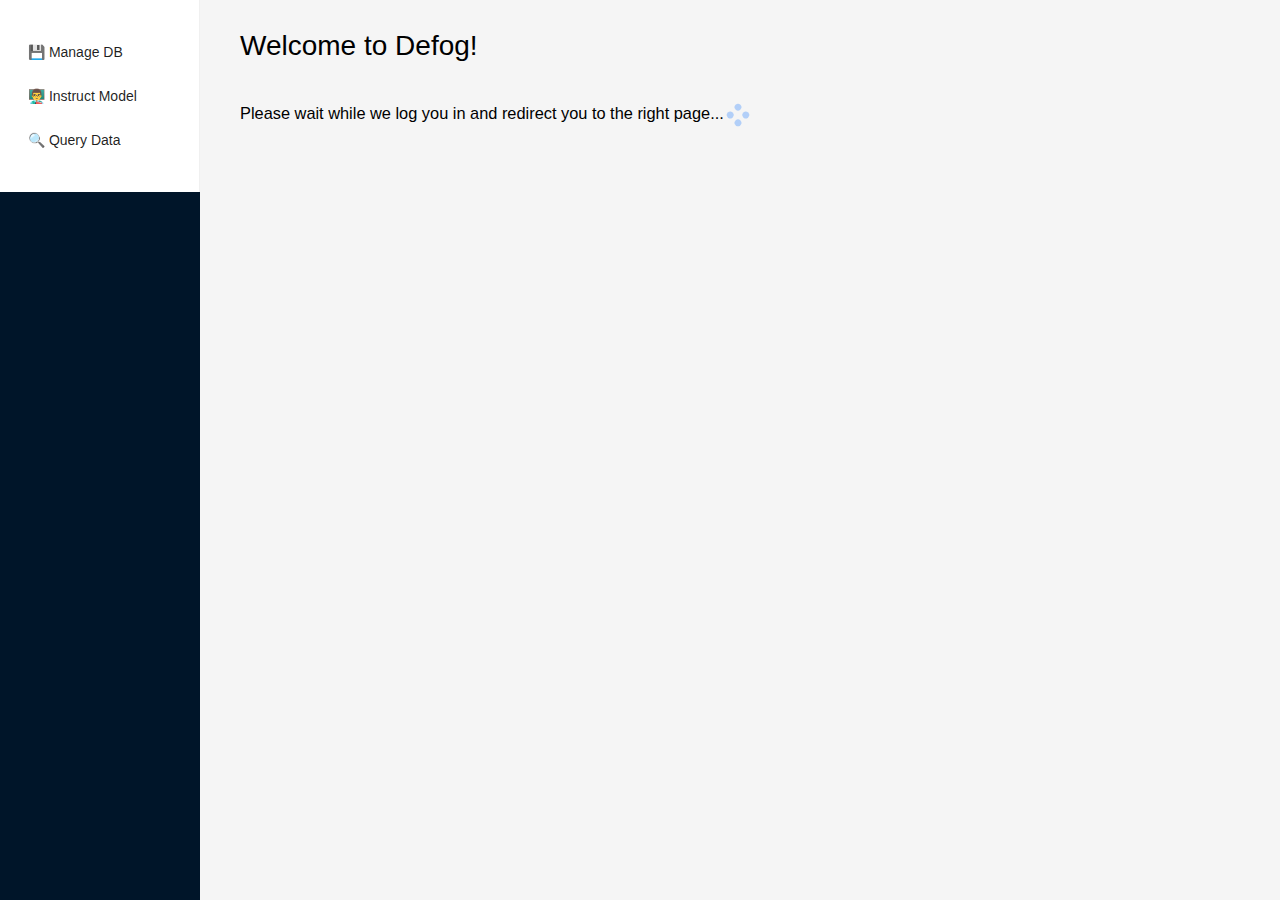
<file: defog/static/index.html>
<!DOCTYPE html><html lang="en"><head><meta charSet="utf-8"/><title>Defog.ai - AI Assistant for Data Analysis</title><meta name="description" content="Train your AI data assistant on your own device"/><meta name="viewport" content="width=device-width, initial-scale=1"/><link rel="icon" href="/favicon.ico"/><meta name="next-head-count" content="5"/><link rel="preload" href="./_next/static/css/321c398b2a784143.css" as="style" crossorigin=""/><link rel="stylesheet" href="./_next/static/css/321c398b2a784143.css" crossorigin="" data-n-g=""/><noscript data-n-css=""></noscript><script defer="" crossorigin="" nomodule="" src="./_next/static/chunks/polyfills-c67a75d1b6f99dc8.js"></script><script src="./_next/static/chunks/webpack-1657be5a4830bbb9.js" defer="" crossorigin=""></script><script src="./_next/static/chunks/framework-02223fe42ab9321b.js" defer="" crossorigin=""></script><script src="./_next/static/chunks/main-d30d248d262e39c4.js" defer="" crossorigin=""></script><script src="./_next/static/chunks/pages/_app-db0976def6406e5e.js" defer="" crossorigin=""></script><script src="./_next/static/chunks/238-21e16f207d48d221.js" defer="" crossorigin=""></script><script src="./_next/static/chunks/pages/index-b60f249c1d54d3bf.js" defer="" crossorigin=""></script><script src="./_next/static/lQfswjqOtyFH-kQc0_q8t/_buildManifest.js" defer="" crossorigin=""></script><script src="./_next/static/lQfswjqOtyFH-kQc0_q8t/_ssgManifest.js" defer="" crossorigin=""></script></head><body><div id="__next"><div class="ant-layout css-1qhpsh8" style="height:100vh"><main class="ant-layout-content css-1qhpsh8"><aside class="ant-layout-sider ant-layout-sider-dark" style="height:100vh;position:fixed;flex:0 0 200px;max-width:200px;min-width:200px;width:200px"><div class="ant-layout-sider-children"><ul class="ant-menu ant-menu-root ant-menu-inline ant-menu-light css-1qhpsh8" style="width:200px;padding-top:2em;padding-bottom:2em" role="menu" tabindex="0" data-menu-list="true"><li class="ant-menu-item ant-menu-item-only-child" style="padding-left:24px" title="Manage Database" role="menuitem" tabindex="-1"><a class="ant-menu-item-icon" href="/extract-metadata">💾 Manage DB</a><span class="ant-menu-title-content"></span></li><li class="ant-menu-item ant-menu-item-only-child" style="padding-left:24px" title="Instruct Model" role="menuitem" tabindex="-1"><a class="ant-menu-item-icon" href="/instruct-model">👨‍🏫 Instruct Model</a><span class="ant-menu-title-content"></span></li><li class="ant-menu-item ant-menu-item-only-child" style="padding-left:24px" title="Query Data" role="menuitem" tabindex="-1"><a class="ant-menu-item-icon" href="/query-data">🔍 Query Data</a><span class="ant-menu-title-content"></span></li></ul><div style="display:none" aria-hidden="true"></div></div></aside><div style="padding-left:240px;padding-top:30px;background-color:#f5f5f5"><h1 style="padding-bottom:1em">Welcome to Defog!</h1><h3>Please wait while we log you in and redirect you to the right page... <div class="ant-spin ant-spin-spinning css-1qhpsh8" aria-live="polite" aria-busy="true"><span class="ant-spin-dot ant-spin-dot-spin"><i class="ant-spin-dot-item"></i><i class="ant-spin-dot-item"></i><i class="ant-spin-dot-item"></i><i class="ant-spin-dot-item"></i></span></div></h3></div></main></div></div><script id="__NEXT_DATA__" type="application/json" crossorigin="">{"props":{"pageProps":{}},"page":"/","query":{},"buildId":"lQfswjqOtyFH-kQc0_q8t","assetPrefix":".","nextExport":true,"autoExport":true,"isFallback":false,"scriptLoader":[]}</script></body></html>
</file>
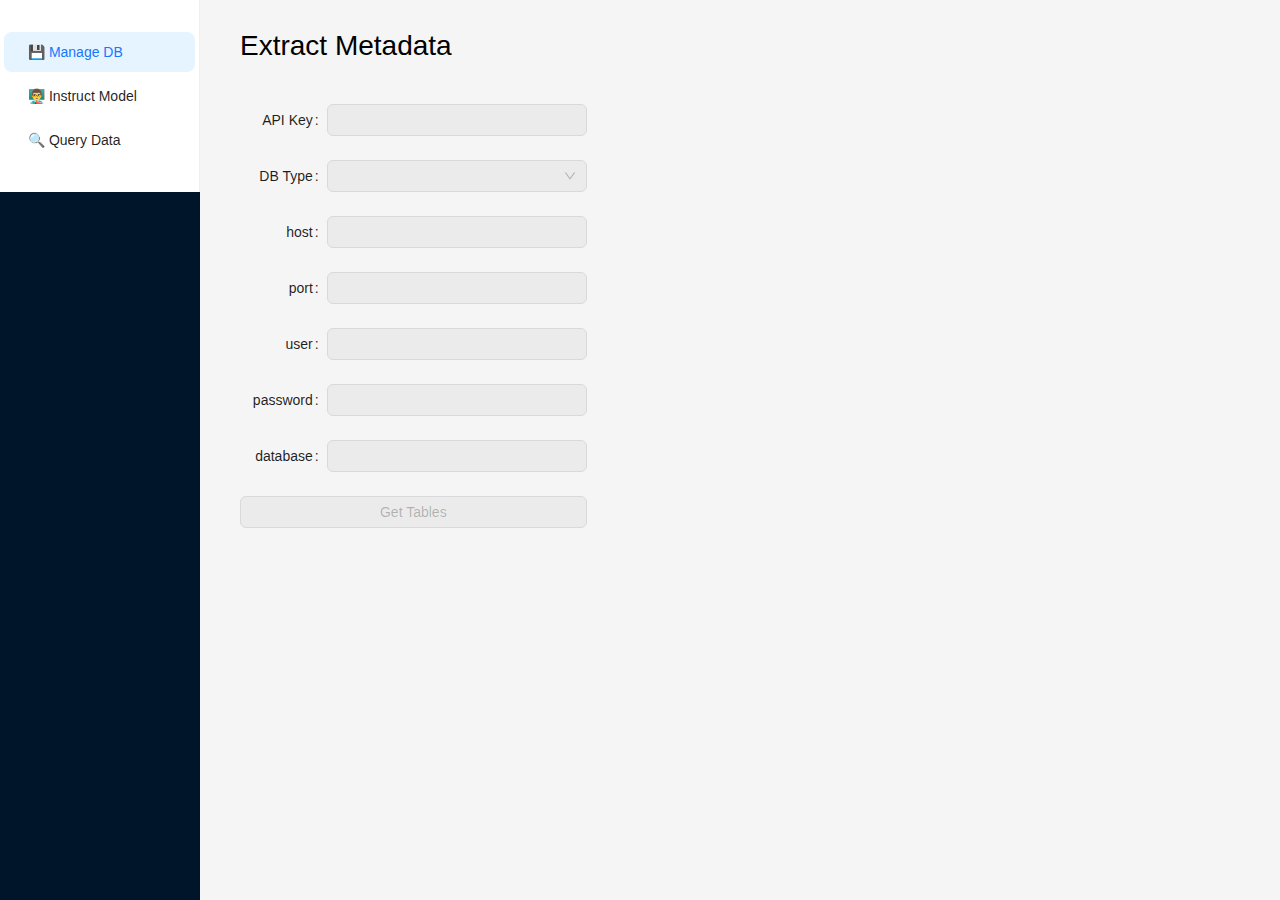
<file: defog/static/extract-metadata.html>
<!DOCTYPE html><html lang="en"><head><meta charSet="utf-8"/><title>Defog.ai - AI Assistant for Data Analysis</title><meta name="description" content="Train your AI data assistant on your own device"/><meta name="viewport" content="width=device-width, initial-scale=1"/><link rel="icon" href="/favicon.ico"/><meta name="next-head-count" content="5"/><link rel="preload" href="./_next/static/css/321c398b2a784143.css" as="style" crossorigin=""/><link rel="stylesheet" href="./_next/static/css/321c398b2a784143.css" crossorigin="" data-n-g=""/><noscript data-n-css=""></noscript><script defer="" crossorigin="" nomodule="" src="./_next/static/chunks/polyfills-c67a75d1b6f99dc8.js"></script><script src="./_next/static/chunks/webpack-1657be5a4830bbb9.js" defer="" crossorigin=""></script><script src="./_next/static/chunks/framework-02223fe42ab9321b.js" defer="" crossorigin=""></script><script src="./_next/static/chunks/main-d30d248d262e39c4.js" defer="" crossorigin=""></script><script src="./_next/static/chunks/pages/_app-db0976def6406e5e.js" defer="" crossorigin=""></script><script src="./_next/static/chunks/238-21e16f207d48d221.js" defer="" crossorigin=""></script><script src="./_next/static/chunks/pages/extract-metadata-2adf74ad3bcc8699.js" defer="" crossorigin=""></script><script src="./_next/static/lQfswjqOtyFH-kQc0_q8t/_buildManifest.js" defer="" crossorigin=""></script><script src="./_next/static/lQfswjqOtyFH-kQc0_q8t/_ssgManifest.js" defer="" crossorigin=""></script></head><body><div id="__next"><div class="ant-layout css-1qhpsh8" style="height:100vh"><main class="ant-layout-content css-1qhpsh8"><aside class="ant-layout-sider ant-layout-sider-dark" style="height:100vh;position:fixed;flex:0 0 200px;max-width:200px;min-width:200px;width:200px"><div class="ant-layout-sider-children"><ul class="ant-menu ant-menu-root ant-menu-inline ant-menu-light css-1qhpsh8" style="width:200px;padding-top:2em;padding-bottom:2em" role="menu" tabindex="0" data-menu-list="true"><li class="ant-menu-item ant-menu-item-selected ant-menu-item-only-child" style="padding-left:24px" title="Manage Database" role="menuitem" tabindex="-1"><a class="ant-menu-item-icon" href="/extract-metadata">💾 Manage DB</a><span class="ant-menu-title-content"></span></li><li class="ant-menu-item ant-menu-item-only-child" style="padding-left:24px" title="Instruct Model" role="menuitem" tabindex="-1"><a class="ant-menu-item-icon" href="/instruct-model">👨‍🏫 Instruct Model</a><span class="ant-menu-title-content"></span></li><li class="ant-menu-item ant-menu-item-only-child" style="padding-left:24px" title="Query Data" role="menuitem" tabindex="-1"><a class="ant-menu-item-icon" href="/query-data">🔍 Query Data</a><span class="ant-menu-title-content"></span></li></ul><div style="display:none" aria-hidden="true"></div></div></aside><div style="padding-left:240px;padding-top:30px;background-color:#f5f5f5"><h1 style="padding-bottom:1em">Extract Metadata</h1><div type="flex" height="100vh" class="ant-row css-1qhpsh8"><div class="ant-col ant-col-xs-24 ant-col-md-8 css-1qhpsh8"><div><form id="db_creds" style="max-width:400px" class="ant-form ant-form-horizontal css-1qhpsh8"><div class="ant-form-item css-1qhpsh8"><div class="ant-row ant-form-item-row css-1qhpsh8"><div class="ant-col ant-col-6 ant-form-item-label css-1qhpsh8"><label for="db_creds_api_key" class="" title="API Key">API Key</label></div><div class="ant-col ant-col-18 ant-form-item-control css-1qhpsh8"><div class="ant-form-item-control-input"><div class="ant-form-item-control-input-content"><input id="db_creds_api_key" style="width:100%" class="ant-input css-1qhpsh8 ant-input-outlined" type="text" value=""/></div></div></div></div></div><div class="ant-form-item css-1qhpsh8"><div class="ant-row ant-form-item-row css-1qhpsh8"><div class="ant-col ant-col-6 ant-form-item-label css-1qhpsh8"><label for="db_creds_db_type" class="" title="DB Type">DB Type</label></div><div class="ant-col ant-col-18 ant-form-item-control css-1qhpsh8"><div class="ant-form-item-control-input"><div class="ant-form-item-control-input-content"><div class="ant-select ant-select-outlined ant-select-in-form-item css-1qhpsh8 ant-select-single ant-select-show-arrow" style="width:100%"><div class="ant-select-selector"><span class="ant-select-selection-search"><input type="search" id="db_creds_db_type" autoComplete="off" class="ant-select-selection-search-input" role="combobox" aria-expanded="false" aria-haspopup="listbox" aria-owns="db_creds_db_type_list" aria-autocomplete="list" aria-controls="db_creds_db_type_list" readonly="" unselectable="on" style="opacity:0" value=""/></span><span class="ant-select-selection-placeholder"></span></div><span class="ant-select-arrow" style="user-select:none;-webkit-user-select:none" unselectable="on" aria-hidden="true"><span role="img" aria-label="down" class="anticon anticon-down ant-select-suffix"><svg viewBox="64 64 896 896" focusable="false" data-icon="down" width="1em" height="1em" fill="currentColor" aria-hidden="true"><path d="M884 256h-75c-5.1 0-9.9 2.5-12.9 6.6L512 654.2 227.9 262.6c-3-4.1-7.8-6.6-12.9-6.6h-75c-6.5 0-10.3 7.4-6.5 12.7l352.6 486.1c12.8 17.6 39 17.6 51.7 0l352.6-486.1c3.9-5.3.1-12.7-6.4-12.7z"></path></svg></span></span></div></div></div></div></div></div><div class="ant-form-item css-1qhpsh8"><div class="ant-row ant-form-item-row css-1qhpsh8"><div class="ant-col ant-col-6 ant-form-item-label css-1qhpsh8"><label for="db_creds_host" class="" title="host">host</label></div><div class="ant-col ant-col-18 ant-form-item-control css-1qhpsh8"><div class="ant-form-item-control-input"><div class="ant-form-item-control-input-content"><input id="db_creds_host" style="width:100%" class="ant-input css-1qhpsh8 ant-input-outlined" type="text" value=""/></div></div></div></div></div><div class="ant-form-item css-1qhpsh8"><div class="ant-row ant-form-item-row css-1qhpsh8"><div class="ant-col ant-col-6 ant-form-item-label css-1qhpsh8"><label for="db_creds_port" class="" title="port">port</label></div><div class="ant-col ant-col-18 ant-form-item-control css-1qhpsh8"><div class="ant-form-item-control-input"><div class="ant-form-item-control-input-content"><input id="db_creds_port" style="width:100%" class="ant-input css-1qhpsh8 ant-input-outlined" type="text" value=""/></div></div></div></div></div><div class="ant-form-item css-1qhpsh8"><div class="ant-row ant-form-item-row css-1qhpsh8"><div class="ant-col ant-col-6 ant-form-item-label css-1qhpsh8"><label for="db_creds_user" class="" title="user">user</label></div><div class="ant-col ant-col-18 ant-form-item-control css-1qhpsh8"><div class="ant-form-item-control-input"><div class="ant-form-item-control-input-content"><input id="db_creds_user" style="width:100%" class="ant-input css-1qhpsh8 ant-input-outlined" type="text" value=""/></div></div></div></div></div><div class="ant-form-item css-1qhpsh8"><div class="ant-row ant-form-item-row css-1qhpsh8"><div class="ant-col ant-col-6 ant-form-item-label css-1qhpsh8"><label for="db_creds_password" class="" title="password">password</label></div><div class="ant-col ant-col-18 ant-form-item-control css-1qhpsh8"><div class="ant-form-item-control-input"><div class="ant-form-item-control-input-content"><input id="db_creds_password" style="width:100%" class="ant-input css-1qhpsh8 ant-input-outlined" type="text" value=""/></div></div></div></div></div><div class="ant-form-item css-1qhpsh8"><div class="ant-row ant-form-item-row css-1qhpsh8"><div class="ant-col ant-col-6 ant-form-item-label css-1qhpsh8"><label for="db_creds_database" class="" title="database">database</label></div><div class="ant-col ant-col-18 ant-form-item-control css-1qhpsh8"><div class="ant-form-item-control-input"><div class="ant-form-item-control-input-content"><input id="db_creds_database" style="width:100%" class="ant-input css-1qhpsh8 ant-input-outlined" type="text" value=""/></div></div></div></div></div><div class="ant-form-item css-1qhpsh8"><div class="ant-row ant-form-item-row css-1qhpsh8"><div class="ant-col ant-col-24 ant-form-item-control css-1qhpsh8"><div class="ant-form-item-control-input"><div class="ant-form-item-control-input-content"><button type="submit" class="ant-btn css-1qhpsh8 ant-btn-primary" style="width:100%"><span>Get Tables</span></button></div></div></div></div></div></form></div></div><div style="padding-right:2em;height:600px;overflow-y:scroll" class="ant-col ant-col-xs-24 ant-col-md-16 css-1qhpsh8"></div></div></div></main></div></div><script id="__NEXT_DATA__" type="application/json" crossorigin="">{"props":{"pageProps":{}},"page":"/extract-metadata","query":{},"buildId":"lQfswjqOtyFH-kQc0_q8t","assetPrefix":".","nextExport":true,"autoExport":true,"isFallback":false,"scriptLoader":[]}</script></body></html>
</file>
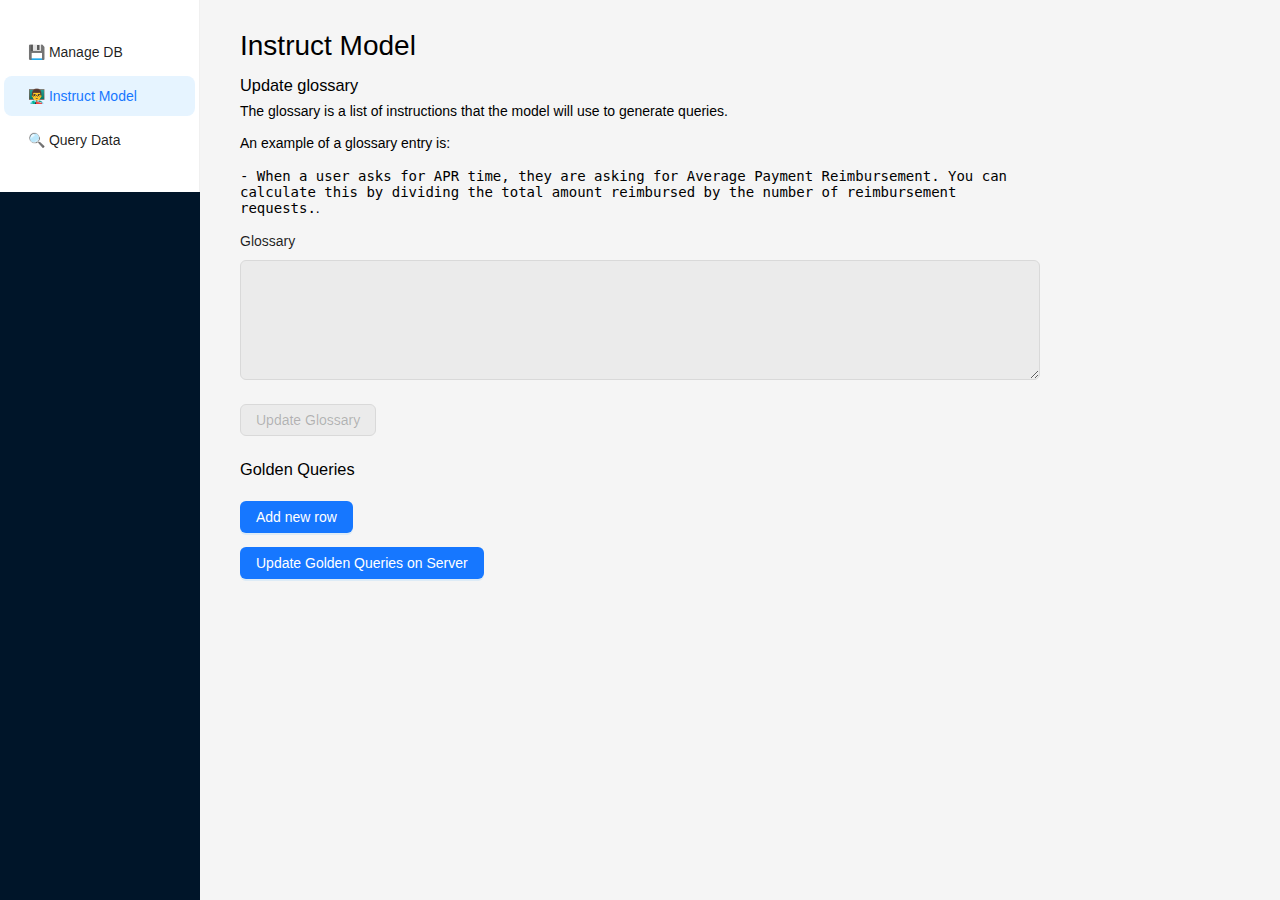
<file: defog/static/instruct-model.html>
<!DOCTYPE html><html lang="en"><head><meta charSet="utf-8"/><title>Defog.ai - AI Assistant for Data Analysis</title><meta name="description" content="Train your AI data assistant on your own device"/><meta name="viewport" content="width=device-width, initial-scale=1"/><link rel="icon" href="/favicon.ico"/><meta name="next-head-count" content="5"/><link rel="preload" href="./_next/static/css/321c398b2a784143.css" as="style" crossorigin=""/><link rel="stylesheet" href="./_next/static/css/321c398b2a784143.css" crossorigin="" data-n-g=""/><noscript data-n-css=""></noscript><script defer="" crossorigin="" nomodule="" src="./_next/static/chunks/polyfills-c67a75d1b6f99dc8.js"></script><script src="./_next/static/chunks/webpack-1657be5a4830bbb9.js" defer="" crossorigin=""></script><script src="./_next/static/chunks/framework-02223fe42ab9321b.js" defer="" crossorigin=""></script><script src="./_next/static/chunks/main-d30d248d262e39c4.js" defer="" crossorigin=""></script><script src="./_next/static/chunks/pages/_app-db0976def6406e5e.js" defer="" crossorigin=""></script><script src="./_next/static/chunks/238-21e16f207d48d221.js" defer="" crossorigin=""></script><script src="./_next/static/chunks/pages/instruct-model-d040be04cf7f21f2.js" defer="" crossorigin=""></script><script src="./_next/static/lQfswjqOtyFH-kQc0_q8t/_buildManifest.js" defer="" crossorigin=""></script><script src="./_next/static/lQfswjqOtyFH-kQc0_q8t/_ssgManifest.js" defer="" crossorigin=""></script></head><body><div id="__next"><div class="ant-layout css-1qhpsh8" style="height:100vh"><main class="ant-layout-content css-1qhpsh8"><aside class="ant-layout-sider ant-layout-sider-dark" style="height:100vh;position:fixed;flex:0 0 200px;max-width:200px;min-width:200px;width:200px"><div class="ant-layout-sider-children"><ul class="ant-menu ant-menu-root ant-menu-inline ant-menu-light css-1qhpsh8" style="width:200px;padding-top:2em;padding-bottom:2em" role="menu" tabindex="0" data-menu-list="true"><li class="ant-menu-item ant-menu-item-only-child" style="padding-left:24px" title="Manage Database" role="menuitem" tabindex="-1"><a class="ant-menu-item-icon" href="/extract-metadata">💾 Manage DB</a><span class="ant-menu-title-content"></span></li><li class="ant-menu-item ant-menu-item-selected ant-menu-item-only-child" style="padding-left:24px" title="Instruct Model" role="menuitem" tabindex="-1"><a class="ant-menu-item-icon" href="/instruct-model">👨‍🏫 Instruct Model</a><span class="ant-menu-title-content"></span></li><li class="ant-menu-item ant-menu-item-only-child" style="padding-left:24px" title="Query Data" role="menuitem" tabindex="-1"><a class="ant-menu-item-icon" href="/query-data">🔍 Query Data</a><span class="ant-menu-title-content"></span></li></ul><div style="display:none" aria-hidden="true"></div></div></aside><div style="padding-left:240px;padding-top:30px;background-color:#f5f5f5"><h1>Instruct Model</h1><h3>Update glossary</h3><div style="max-width:800px"><div>The glossary is a list of instructions that the model will use to generate queries.<br/><br/>An example of a glossary entry is:<br/><br/><span style="font-family:monospace">- When a user asks for APR time, they are asking for Average Payment Reimbursement. You can calculate this by dividing the total amount reimbursed by the number of reimbursement requests.</span>.</div><form id="glossary" style="padding-top:1em" class="ant-form ant-form-vertical css-1qhpsh8"><div class="ant-form-item css-1qhpsh8"><div class="ant-row ant-form-item-row css-1qhpsh8"><div class="ant-col ant-form-item-label css-1qhpsh8"><label for="glossary_glossary" class="" title="Glossary">Glossary</label></div><div class="ant-col ant-form-item-control css-1qhpsh8"><div class="ant-form-item-control-input"><div class="ant-form-item-control-input-content"><textarea rows="5" id="glossary_glossary" class="ant-input css-1qhpsh8 ant-input-outlined ant-input-disabled" disabled=""></textarea></div></div></div></div></div><div class="ant-form-item css-1qhpsh8"><div class="ant-row ant-form-item-row css-1qhpsh8"><div class="ant-col ant-form-item-control css-1qhpsh8"><div class="ant-form-item-control-input"><div class="ant-form-item-control-input-content"><button type="submit" class="ant-btn css-1qhpsh8 ant-btn-primary" disabled=""><span>Update Glossary</span></button></div></div></div></div></div></form></div><h3>Golden Queries</h3><div class="ant-row css-1qhpsh8"><div style="margin-top:1em" class="ant-col ant-col-24 css-1qhpsh8"><button type="button" class="ant-btn css-1qhpsh8 ant-btn-primary"><span>Add new row</span></button></div><div style="margin-top:1em" class="ant-col ant-col-24 css-1qhpsh8"><button type="button" class="ant-btn css-1qhpsh8 ant-btn-primary"><span>Update Golden Queries on Server</span></button></div></div></div></main></div></div><script id="__NEXT_DATA__" type="application/json" crossorigin="">{"props":{"pageProps":{}},"page":"/instruct-model","query":{},"buildId":"lQfswjqOtyFH-kQc0_q8t","assetPrefix":".","nextExport":true,"autoExport":true,"isFallback":false,"scriptLoader":[]}</script></body></html>
</file>
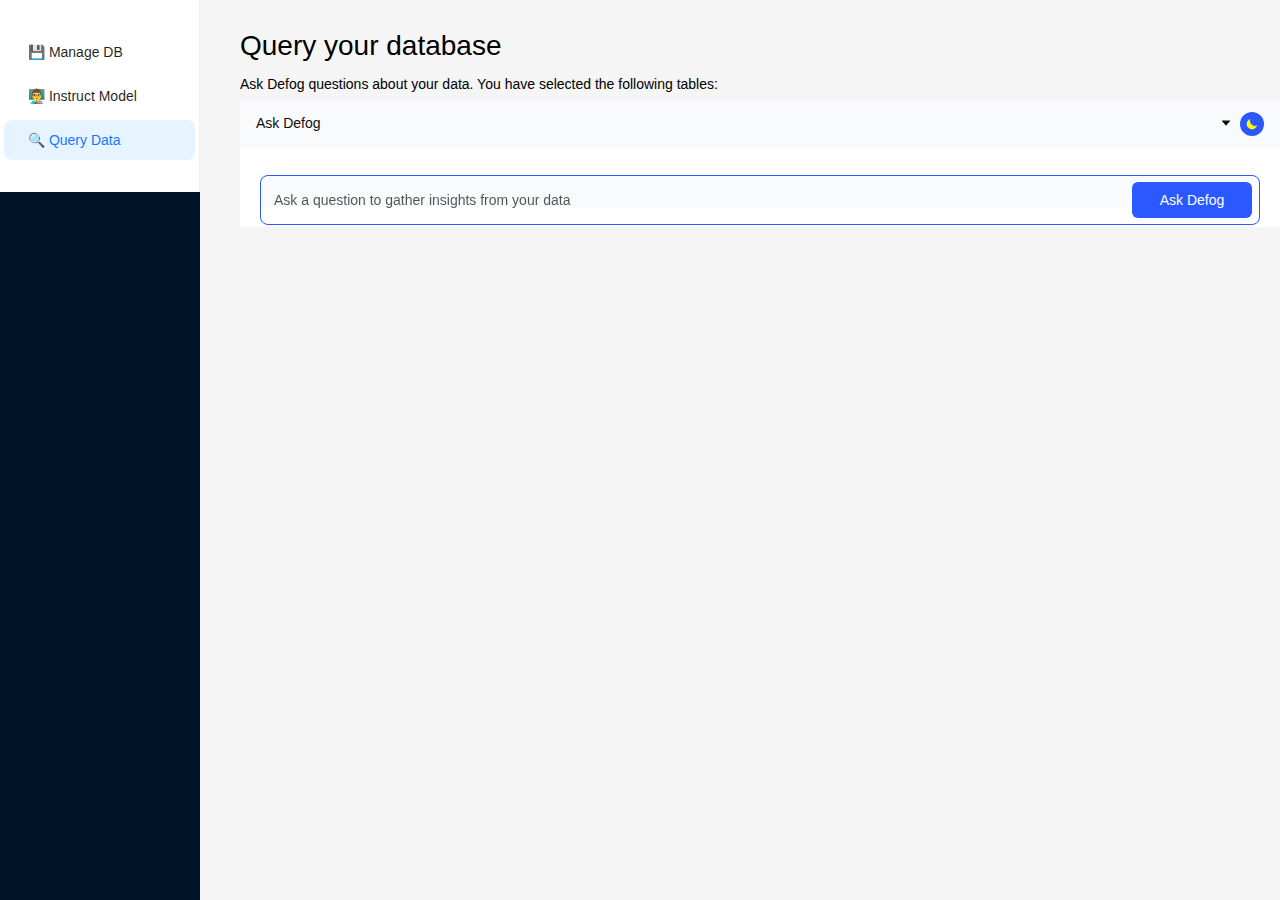
<file: defog/static/query-data.html>
<!DOCTYPE html><html lang="en"><head><meta charSet="utf-8"/><title>Defog.ai - AI Assistant for Data Analysis</title><meta name="description" content="Train your AI data assistant on your own device"/><meta name="viewport" content="width=device-width, initial-scale=1"/><link rel="icon" href="/favicon.ico"/><meta name="next-head-count" content="5"/><link rel="preload" href="./_next/static/css/321c398b2a784143.css" as="style" crossorigin=""/><link rel="stylesheet" href="./_next/static/css/321c398b2a784143.css" crossorigin="" data-n-g=""/><noscript data-n-css=""></noscript><script defer="" crossorigin="" nomodule="" src="./_next/static/chunks/polyfills-c67a75d1b6f99dc8.js"></script><script src="./_next/static/chunks/webpack-1657be5a4830bbb9.js" defer="" crossorigin=""></script><script src="./_next/static/chunks/framework-02223fe42ab9321b.js" defer="" crossorigin=""></script><script src="./_next/static/chunks/main-d30d248d262e39c4.js" defer="" crossorigin=""></script><script src="./_next/static/chunks/pages/_app-db0976def6406e5e.js" defer="" crossorigin=""></script><script src="./_next/static/chunks/238-21e16f207d48d221.js" defer="" crossorigin=""></script><script src="./_next/static/chunks/pages/query-data-b8197e7950b177eb.js" defer="" crossorigin=""></script><script src="./_next/static/lQfswjqOtyFH-kQc0_q8t/_buildManifest.js" defer="" crossorigin=""></script><script src="./_next/static/lQfswjqOtyFH-kQc0_q8t/_ssgManifest.js" defer="" crossorigin=""></script></head><body><div id="__next"><div class="ant-layout css-1qhpsh8" style="height:100vh"><main class="ant-layout-content css-1qhpsh8"><aside class="ant-layout-sider ant-layout-sider-dark" style="height:100vh;position:fixed;flex:0 0 200px;max-width:200px;min-width:200px;width:200px"><div class="ant-layout-sider-children"><ul class="ant-menu ant-menu-root ant-menu-inline ant-menu-light css-1qhpsh8" style="width:200px;padding-top:2em;padding-bottom:2em" role="menu" tabindex="0" data-menu-list="true"><li class="ant-menu-item ant-menu-item-only-child" style="padding-left:24px" title="Manage Database" role="menuitem" tabindex="-1"><a class="ant-menu-item-icon" href="/extract-metadata">💾 Manage DB</a><span class="ant-menu-title-content"></span></li><li class="ant-menu-item ant-menu-item-only-child" style="padding-left:24px" title="Instruct Model" role="menuitem" tabindex="-1"><a class="ant-menu-item-icon" href="/instruct-model">👨‍🏫 Instruct Model</a><span class="ant-menu-title-content"></span></li><li class="ant-menu-item ant-menu-item-selected ant-menu-item-only-child" style="padding-left:24px" title="Query Data" role="menuitem" tabindex="-1"><a class="ant-menu-item-icon" href="/query-data">🔍 Query Data</a><span class="ant-menu-title-content"></span></li></ul><div style="display:none" aria-hidden="true"></div></div></aside><div style="padding-left:240px;padding-top:30px;background-color:#f5f5f5"><h1>Query your database</h1><p>Ask Defog questions about your data. You have selected the following tables: <code></code></p></div></main></div></div><script id="__NEXT_DATA__" type="application/json" crossorigin="">{"props":{"pageProps":{}},"page":"/query-data","query":{},"buildId":"lQfswjqOtyFH-kQc0_q8t","assetPrefix":".","nextExport":true,"autoExport":true,"isFallback":false,"scriptLoader":[]}</script></body></html>
</file>
<file: defog/static/_next/static/css/321c398b2a784143.css>
body,html{width:100%;height:100%}input::-ms-clear,input::-ms-reveal{display:none}*,:after,:before{box-sizing:border-box}html{font-family:sans-serif;line-height:1.15;-webkit-text-size-adjust:100%;-ms-text-size-adjust:100%;-ms-overflow-style:scrollbar;-webkit-tap-highlight-color:rgba(0,0,0,0)}body{margin:0}[tabindex="-1"]:focus{outline:none}hr{box-sizing:content-box;height:0;overflow:visible}h1,h2,h3,h4,h5,h6{margin-top:0;margin-bottom:.5em;font-weight:500}p{margin-top:0;margin-bottom:1em}abbr[data-original-title],abbr[title]{-webkit-text-decoration:underline dotted;text-decoration:underline;text-decoration:underline dotted;border-bottom:0;cursor:help}address{margin-bottom:1em;font-style:normal;line-height:inherit}input[type=number],input[type=password],input[type=text],textarea{-webkit-appearance:none}dl,ol,ul{margin-top:0;margin-bottom:1em}ol ol,ol ul,ul ol,ul ul{margin-bottom:0}dt{font-weight:500}dd{margin-bottom:.5em;margin-left:0}blockquote{margin:0 0 1em}dfn{font-style:italic}b,strong{font-weight:bolder}small{font-size:80%}sub,sup{position:relative;font-size:75%;line-height:0;vertical-align:baseline}sub{bottom:-.25em}sup{top:-.5em}code,kbd,pre,samp{font-size:1em;font-family:SFMono-Regular,Consolas,Liberation Mono,Menlo,Courier,monospace}pre{margin-top:0;margin-bottom:1em;overflow:auto}figure{margin:0 0 1em}img{vertical-align:middle;border-style:none}[role=button],a,area,button,input:not([type=range]),label,select,summary,textarea{touch-action:manipulation}table{border-collapse:collapse}caption{padding-top:.75em;padding-bottom:.3em;text-align:left;caption-side:bottom}button,input,optgroup,select,textarea{margin:0;color:inherit;font-size:inherit;font-family:inherit;line-height:inherit}button,input{overflow:visible}button,select{text-transform:none}[type=reset],[type=submit],button,html [type=button]{-webkit-appearance:button}[type=button]::-moz-focus-inner,[type=reset]::-moz-focus-inner,[type=submit]::-moz-focus-inner,button::-moz-focus-inner{padding:0;border-style:none}input[type=checkbox],input[type=radio]{box-sizing:border-box;padding:0}input[type=date],input[type=datetime-local],input[type=month],input[type=time]{-webkit-appearance:listbox}textarea{overflow:auto;resize:vertical}fieldset{min-width:0;margin:0;padding:0;border:0}legend{display:block;width:100%;max-width:100%;margin-bottom:.5em;padding:0;color:inherit;font-size:1.5em;line-height:inherit;white-space:normal}progress{vertical-align:baseline}[type=number]::-webkit-inner-spin-button,[type=number]::-webkit-outer-spin-button{height:auto}[type=search]{outline-offset:-2px;-webkit-appearance:none}[type=search]::-webkit-search-cancel-button,[type=search]::-webkit-search-decoration{-webkit-appearance:none}::-webkit-file-upload-button{font:inherit;-webkit-appearance:button}output{display:inline-block}summary{display:list-item}template{display:none}[hidden]{display:none!important}mark{padding:.2em;background-color:#feffe6}p{margin:.5em 0}p.small{font-size:13px}p.uppercase{text-transform:uppercase}.sticky{position:-webkit-sticky;position:sticky}.top-0{top:0}.text-red{color:#f04646!important}.text-bold{font-weight:700!important}.error-boundary-ctr{width:100%;height:100%;display:flex;align-items:center;justify-content:center;background:#fafafa}
</file>
